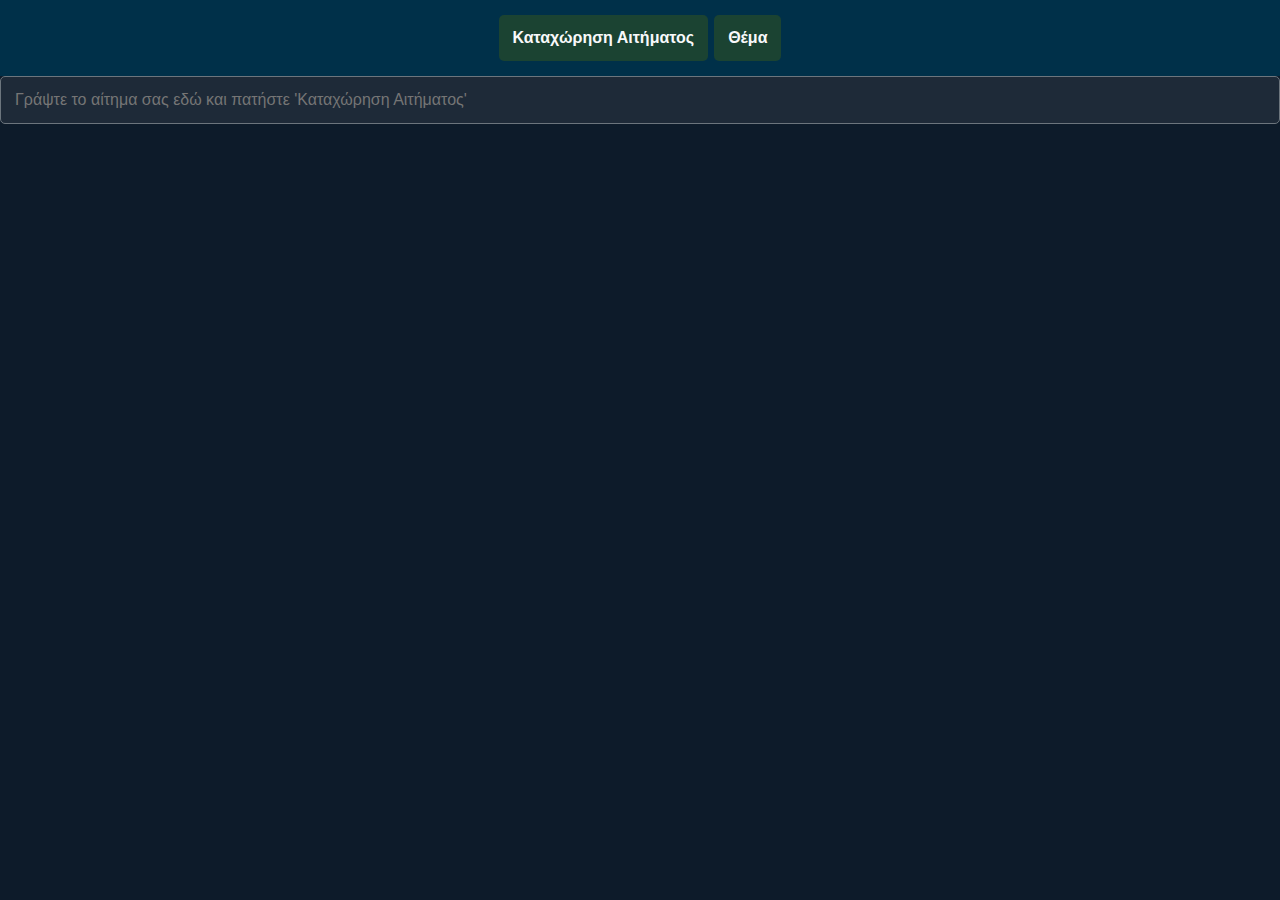
<file: index.html>
<!DOCTYPE html>
<html lang="en">
<head>
    <meta charset="UTF-8">
    <meta name="viewport" content="width=device-width, initial-scale=1.0">
    <title>Toggle Class</title>
    <link rel="stylesheet", href="styles.css">
</head>
<body>
    <div class="header">
        <button class="btn" id="btnNewRequest">Καταχώρηση Αιτήματος</button>
        <button class="btn" id="btnTheme">Θέμα</button>
    </div>
    <input type="text" class="initial-input" id="initialInput" placeholder="Γράψτε το αίτημα σας εδώ και πατήστε 'Καταχώρηση Αιτήματος'">
    <ul class="req-list" id="reqList">
        <li class="list-item"></li>
    </ul>
    <script src="script.js"></script>
</body>
</html>
</file>
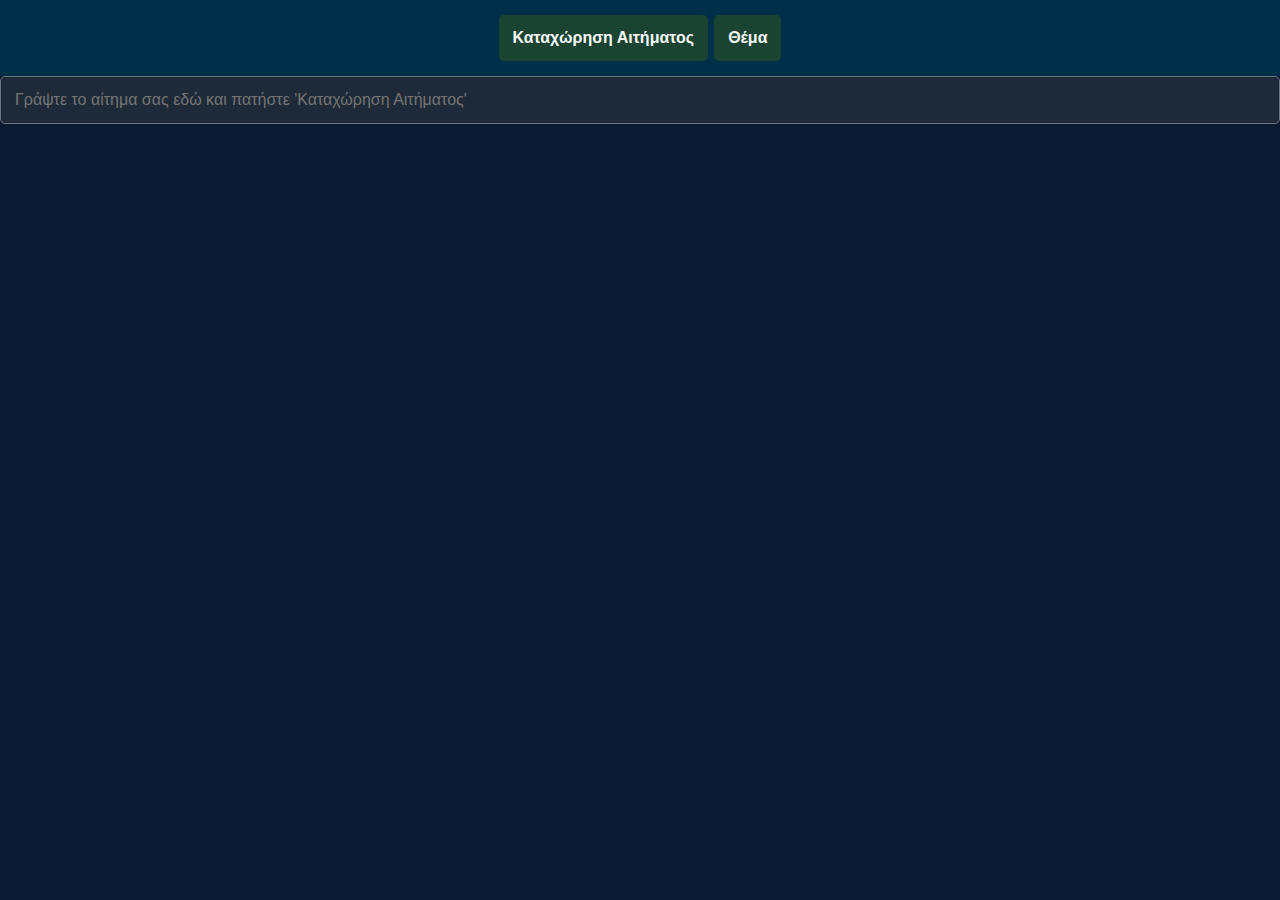
<file: html/index.html>
<!DOCTYPE html>
<html lang="en">
  <head>
    <meta charset="UTF-8" />
    <meta name="viewport" content="width=device-width, initial-scale=1.0" />
    <title>Toggle Class</title>
    <link rel="stylesheet" href="/css/styles.css" />
  </head>
  <body>
    <div class="header">
      <button class="btn" id="btnNewRequest">Καταχώρηση Αιτήματος</button>
      <button class="btn" id="btnTheme">Θέμα</button>
    </div>
    <input
      type="text"
      class="initial-input"
      id="initialInput"
      placeholder="Γράψτε το αίτημα σας εδώ και πατήστε 'Καταχώρηση Αιτήματος'"
    />
    <ul class="req-list" id="reqList">
      <li class="list-item"></li>
    </ul>
    <script src="/js/script.js"></script>
  </body>
</html>
</file>
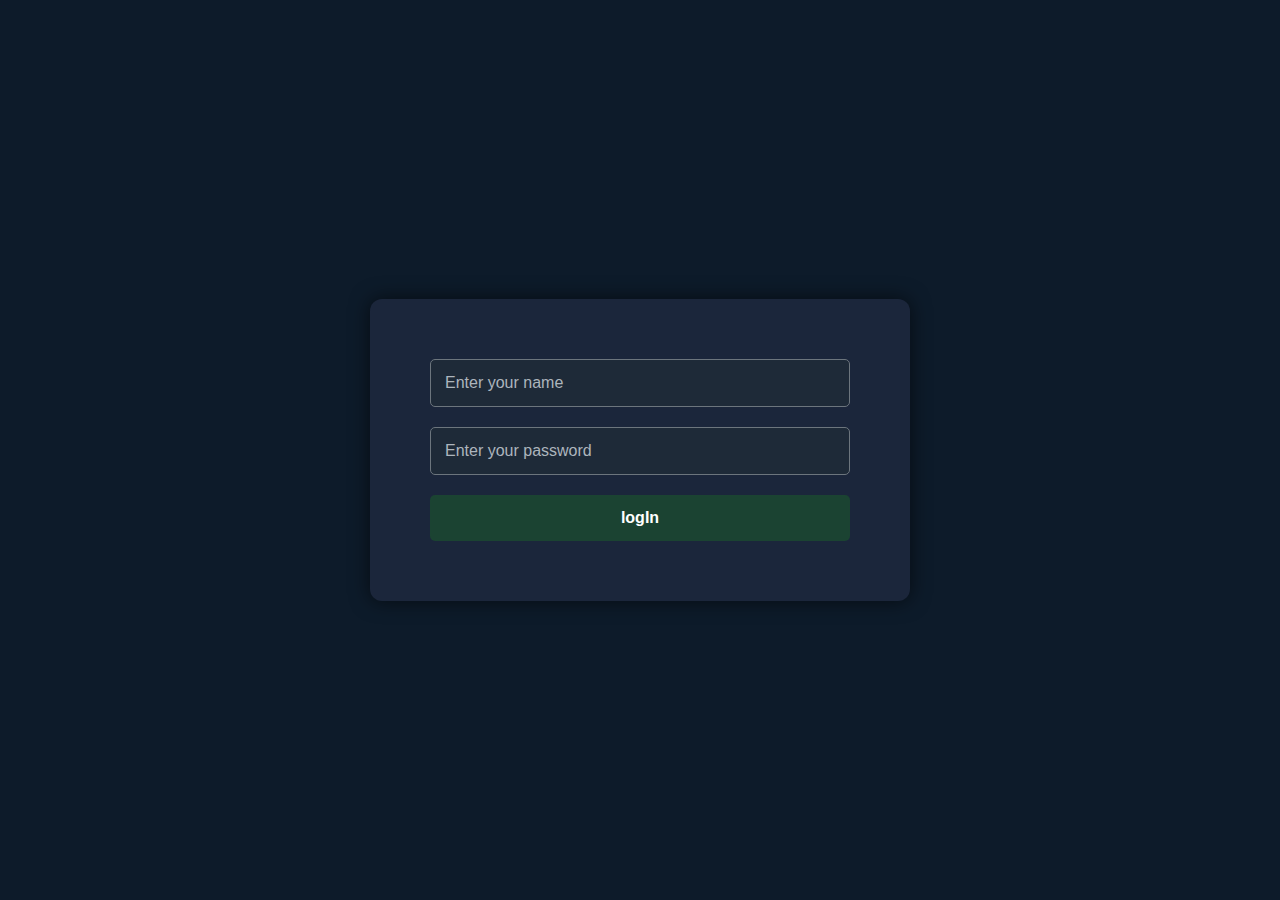
<file: logIn.html>
<!DOCTYPE html>
    <html lang="en">
    <head>
    <meta charset="UTF-8" />
    <meta name="viewport" content="width=device-width, initial-scale=1.0" />
    <title>SignUp</title>
    <link rel="stylesheet" href="styles.css">
    </head>
    <body>
    <div class="container">
    <form class="log-in-form" id="signUpForm">
        <input type="text" class="input-field" placeholder="Enter your name" data-type="name" />
        <span class="error" id="idNameError">Invalid name</span>

        <input type="password" class="input-field" placeholder="Enter your password" data-type="password" />
        <span class="error" id="idPasswordError">Invalid password</span>


        <button type="submit">logIn</button>
    </form>
    </div>
    <script src="script.js"></script>
    </body>

    </html>
</file>
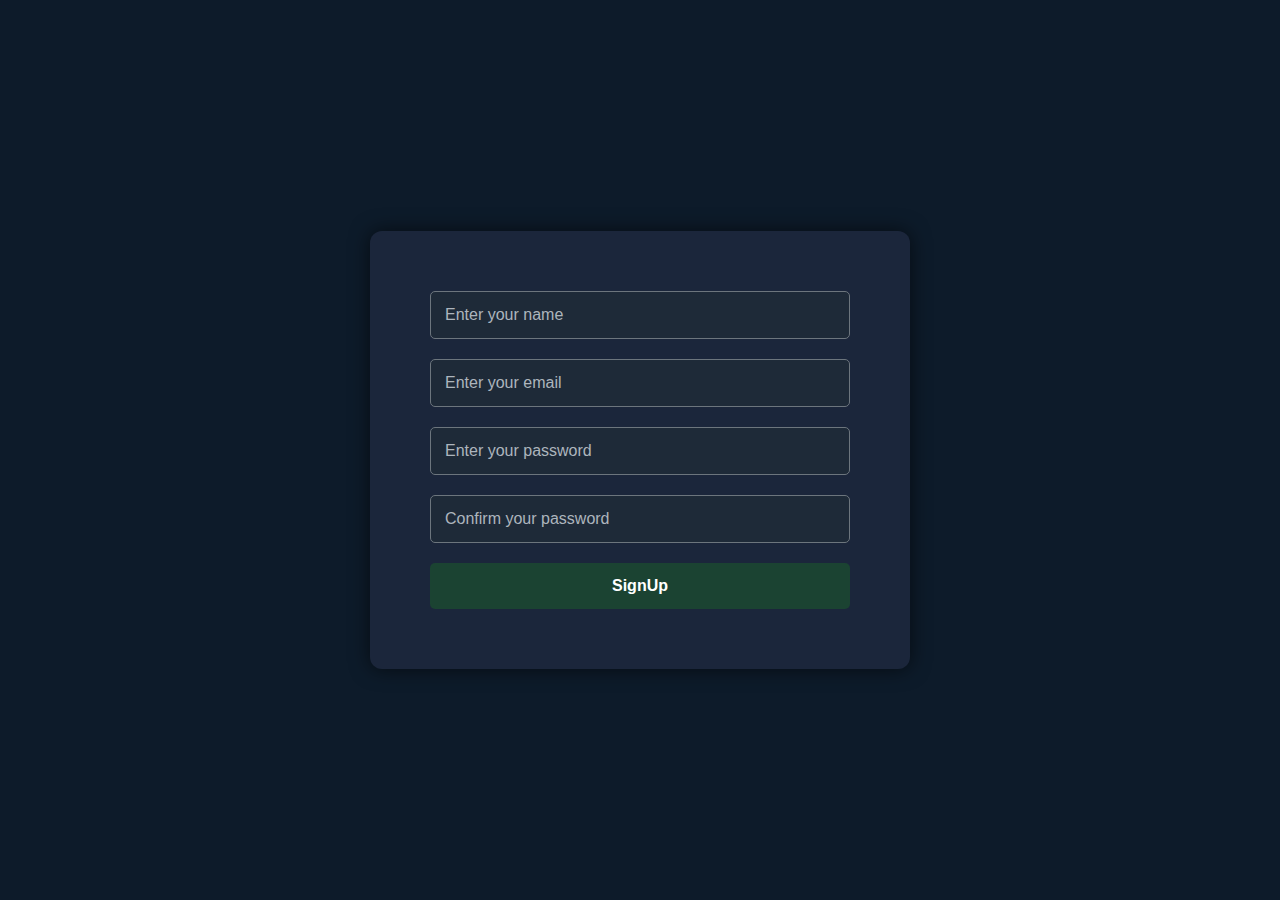
<file: signUp.html>
<!DOCTYPE html>
    <html lang="en">
    <head>
    <meta charset="UTF-8" />
    <meta name="viewport" content="width=device-width, initial-scale=1.0" />
    <title>SignUp</title>
    <link rel="stylesheet" href="styles.css">
    </head>
    <body>
    <div class="container">
    <form class="sign-up-form" id="signUpForm">
        <input type="text" id="name" class="input-field" placeholder="Enter your name" data-type="name" required/>
        <span class="error" id="idNameError">Invalid name</span>

        <input type="email" id="email" class="input-field" placeholder="Enter your email" data-type="email" required/>
        <span class="error" id="idEmailError">Invalid email</span>

        <input type="password" id="password" class="input-field" placeholder="Enter your password" data-type="password" required/>
        <span class="error" id="idPasswordError">Invalid password</span>

        <input type="password" id="confirmPassword" class="input-field" placeholder="Confirm your password" data-type="confirm-password" required/>
        <span class="error" id="idConfirmPasswordError">Passwords do not match</span>


        <button type="submit">SignUp</button>
    </form>
    </div>
    <script src="script.js"></script>
    </body>

    </html>
</file>
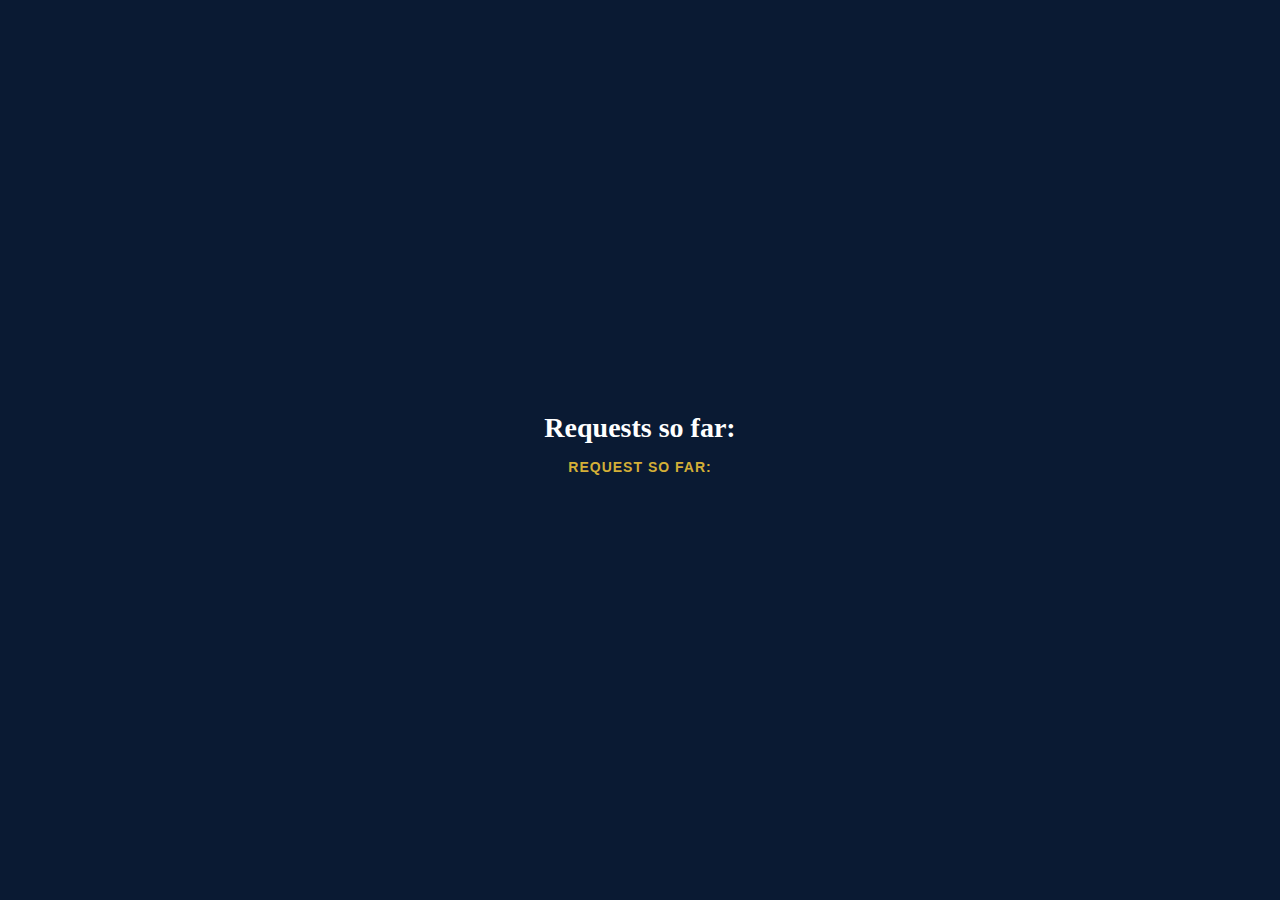
<file: html/headHome.html>
<!DOCTYPE html>
<html lang="en">
  <head>
    <meta charset="UTF-8" />
    <meta name="viewport" content="width=device-width, initial-scale=1.0" />
    <title>See Requests</title>
    <link rel="stylesheet" href="/css/styles.css" />
  </head>
  <body>
    <div class="outer-container">
      <h1 class="title">Requests so far:</h1>
      <h2 class="subtitle">Request so far:</h2>

      <div class="api-response" id="apiResponse"></div>
    </div>
    <script src="/js/headHome.js"></script>
  </body>
</html>
</file>
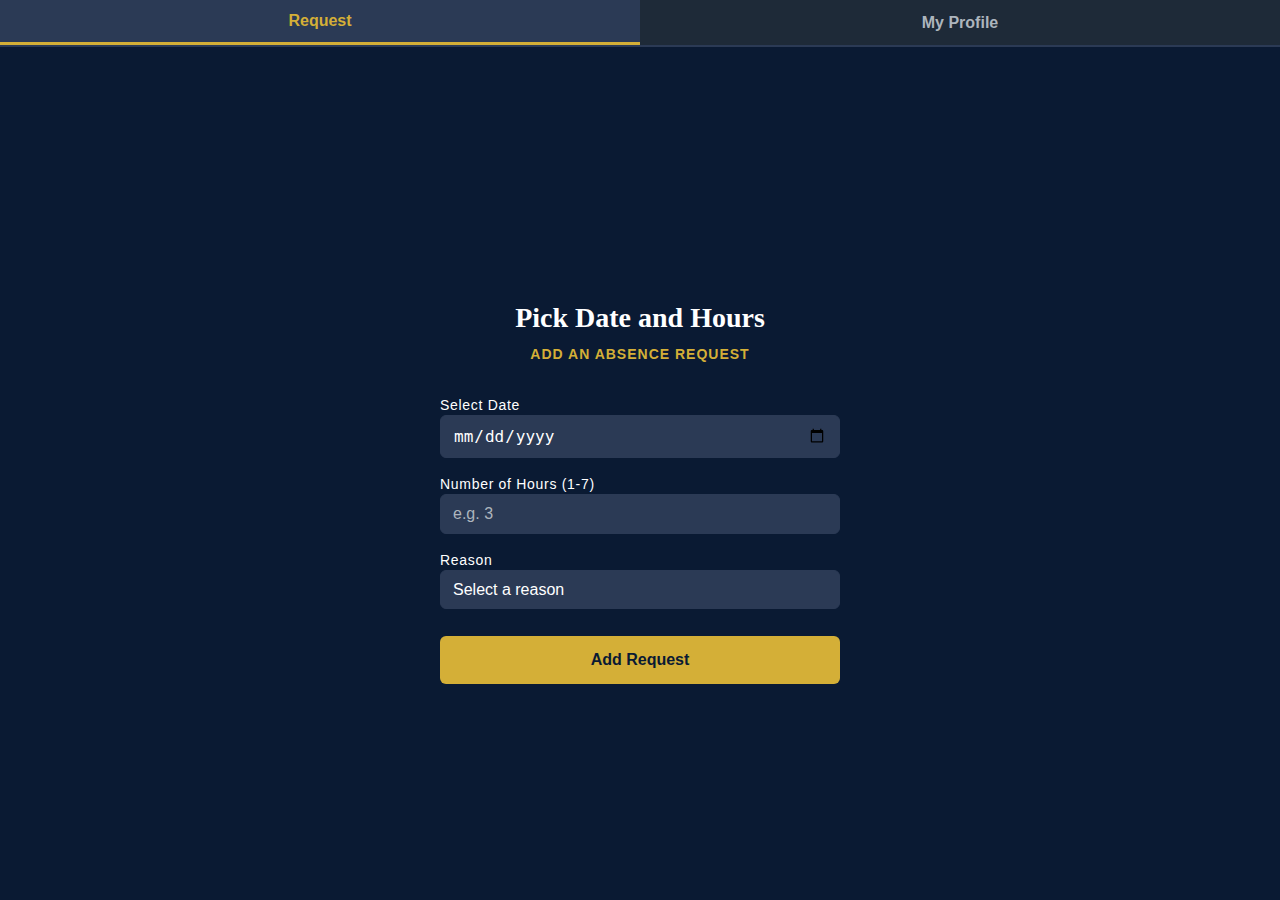
<file: html/home.html>
<!DOCTYPE html>
<html lang="en">
  <head>
    <meta charset="UTF-8" />
    <meta name="viewport" content="width=device-width, initial-scale=1.0" />
    <title>E-ArmyReports</title>
    <link rel="stylesheet" href="/css/styles.css" />
  </head>
  <body>
    
<!-- Tab Navigation -->
<div class="tab-nav" id="tabsNav">
  <button class="tab active" data-content="content1">Request</button>
  <button class="tab" data-content="content2">My Profile</button>
</div>

    <div class="outer-container">
      <div class="content active" id="content1">
        <h1 class="title">Pick Date and Hours</h1>
        <h2 class="subtitle">add an absence request</h2>
        <div class="container">
          <form class="calendar-form" id="calendarForm">
            
            <label for="dateInput">Select Date</label>
            <input 
              name="date"  
              type="date" 
              class="date-input" 
              id="dateInput" 
              required
            >

            <label for="hoursNumber">Number of Hours (1-7)</label>
            <input 
              name="hours" 
              type="number" 
              class="hours-number" 
              id="hoursNumber" 
              min="1" 
              max="7" 
              placeholder="e.g. 3" 
              required
            >
            
            <label for="reasonDropdown">Reason</label>
            <select 
              name="reason" 
              class="reason-dropdown" 
              id="reasonDropdown" 
              required>
              <option value="" disabled selected>Select a reason</option>
              <option value="personal">Personal</option>
              <option value="parent">Parent</option>
              <option value="hospital">Hospital</option>
            </select>

            <button type="submit" id="btnNewRequest">Add Request</button>
          </form>
        </div>
      </div>
      <div class="content" id="content2">
        This is page 2!
      </div>
    </div>
    <script src="/js/script.js"></script>
  </body>
</html>
</file>
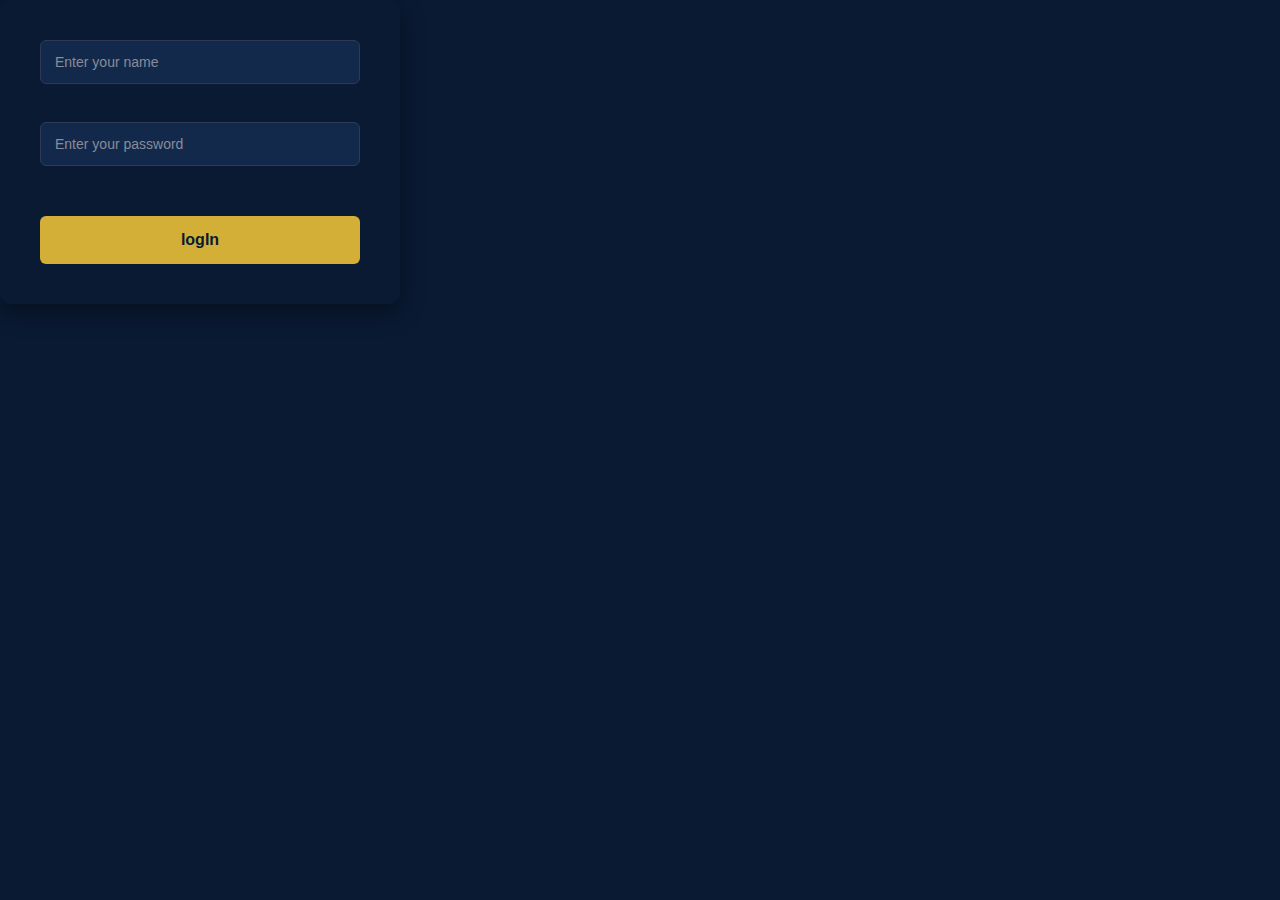
<file: html/logIn.html>
<!DOCTYPE html>
<html lang="en">
  <head>
    <meta charset="UTF-8" />
    <meta name="viewport" content="width=device-width, initial-scale=1.0" />
    <title>SignUp</title>
    <link rel="stylesheet" href="/css/styles.css" />
  </head>
  <body>
    <div class="container">
      <form class="log-in-form" id="logInForm">
        <input
          type="text"
          class="input-field"
          placeholder="Enter your name"
          data-type="name"
        />
        <span class="error" id="idNameError">Invalid name</span>

        <input
          type="password"
          class="input-field"
          placeholder="Enter your password"
          data-type="password"
        />
        <span class="error" id="idPasswordError">Invalid password</span>
        <button type="submit">logIn</button>
      </form>
    </div>
    <script src="/js/logIn.js"></script>
  </body>
</html>
</file>
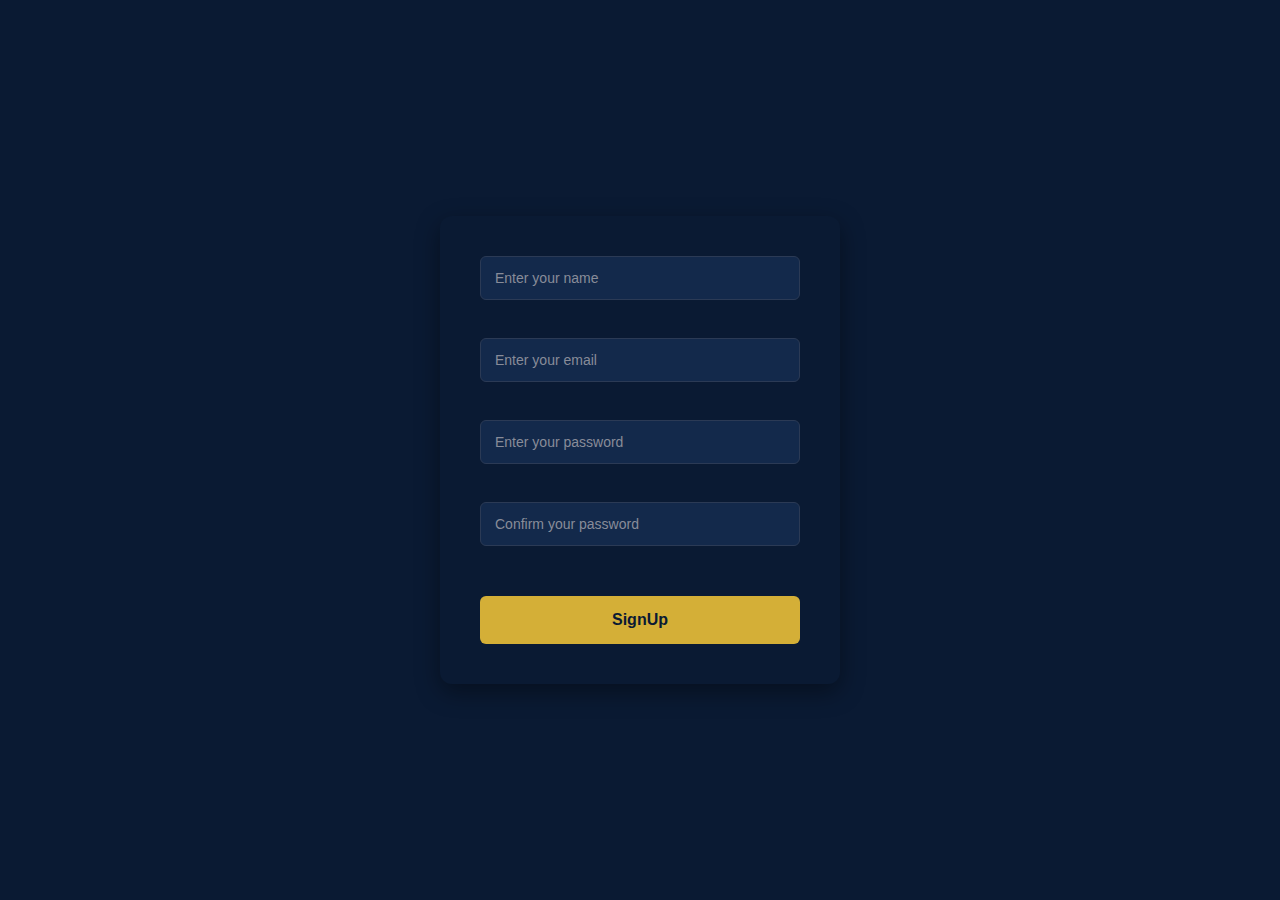
<file: html/signUp.html>
<!DOCTYPE html>
<html lang="en">
  <head>
    <meta charset="UTF-8" />
    <meta name="viewport" content="width=device-width, initial-scale=1.0" />
    <title>SignUp</title>
    <link rel="stylesheet" href="/css/styles.css"/>
  </head>
  <body>
    <div class="outer-container">
      <div class="container">
        <form class="sign-up-form" id="signUpForm">
          <input
            type="text"
            id="name"
            class="input-field"
            placeholder="Enter your name"
            data-type="name"
            required
          />
          <span class="error" id="idNameError">Invalid name</span>

          <input
            type="email"
            id="email"
            class="input-field"
            placeholder="Enter your email"
            data-type="email"
            required
          />
          <span class="error" id="idEmailError">Invalid email</span>

          <input
            type="password"
            id="password"
            class="input-field"
            placeholder="Enter your password"
            data-type="password"
            required
          />
          <span class="error" id="idPasswordError">Invalid password</span>

          <input
            type="password"
            id="confirmPassword"
            class="input-field"
            placeholder="Confirm your password"
            data-type="confirm-password"
            required
          />
          <span class="error" id="idConfirmPasswordError"
            >Passwords do not match</span
          >

          <button type="submit">SignUp</button>
        </form>
      </div>
    </div>
    <script src="/js/signUp.js"></script>
  </body>
</html>
</file>
<file: styles.css>
/* === Base Reset === */
html, body {
  margin: 0;
  padding: 0;
  height: 100%;
  font-family: 'Segoe UI', Tahoma, Geneva, Verdana, sans-serif;
  background-color: #0d1b2a; /* Dark navy */
  color: #f8f9fa;
  font-size: 18px; /* Slightly larger for readability */
}

/* === Utility === */
ul {
  list-style: none;
  padding: 0;
  margin: 0;
}

.btn {
  padding: 14px;
  border-radius: 5px;
  background-color: #1b4332; /* Army green */
  color: #f8f9fa;
  border: none;
  cursor: pointer;
  font-weight: bold;
  font-size: 16px;
  transition: background-color 0.3s ease;
}

.btn:hover {
  background-color: #2d6a4f; /* Brighter army green */
}

/* === Themes (Optional) === */
.dark {
  background-color: #1a1a1a;
}

.white {
  background-color: #f8f9fa;
  color: #212529;
}

/* === Header === */
.header {
  background-color: #003049; /* Deep navy blue */
  padding: 15px;
  text-align: center;
  color: white;
  font-size: 22px;
  font-weight: bold;
}

/* === Input Fields === */
.input-field,
.initial-input {
  background-color: #1e2a38; /* Navy input background */
  color: white;
  padding: 14px;
  font-size: 16px;
  border: 1px solid #6c757d;
  border-radius: 5px;
  width: 100%;
  box-sizing: border-box;
}

.input-field::placeholder {
  color: #adb5bd;
}

/* === Container (Centers the form) === */
.container {
  width: 100vw;
  height: 100vh;
  display: flex;
  align-items: center;
  justify-content: center;
  background-color: #0d1b2a;
}

/* === Sign-Up Form === */
.sign-up-form, .log-in-form {
  display: flex;
  flex-direction: column;
  gap: 20px;
  width: 420px;
  background-color: #1b263b; /* Deep navy */
  padding: 60px;
  border-radius: 12px;
  box-shadow: 0 0 20px rgba(0, 0, 0, 0.6);
}

.sign-up-form button[type="submit"], .log-in-form button[type="submit"] {
  background-color: #1b4332;
  color: white;
  font-weight: bold;
  font-size: 16px;
  border: none;
  border-radius: 5px;
  padding: 14px;
  cursor: pointer;
}

.sign-up-form button[type="submit"]:hover {
  background-color: #2d6a4f;
}

/* === Error messages === */
.error {
  color: #ff4d4d;
  font-size: 14px;
  display: none;
}

/* === Responsive Design for Mobile === */
@media (max-width: 480px) {
  .sign-up-form {
    width: 90%;
    padding: 40px;
  }

  html, body {
    font-size: 16px;
  }

  .btn {
    font-size: 15px;
    padding: 12px;
  }

  .input-field {
    padding: 12px;
    font-size: 15px;
  }
}
</file>
<file: css/styles.css>
/* === Base Reset === */
html,
body {
  margin: 0;
  padding: 0;
  height: 100%;
  font-family: "Segoe UI", Tahoma, Geneva, Verdana, sans-serif;
  background-color: #0a1a33; /* Dark navy blue like Hellenic navy's colors */
  color: #f8f9fa;
  font-size: 18px; 
  display: flex;
  flex-direction: column; /* stack children vertically */
}

ul {
  list-style: none;
  padding: 0;
  margin: 0;
}

.btn {
  padding: 14px;
  border-radius: 5px;
  background-color: #1b4332; /* Army green */
  color: #f8f9fa;
  border: none;
  cursor: pointer;
  font-weight: bold;
  font-size: 16px;
  transition: background-color 0.3s ease;
}

.btn:hover {
  background-color: #2d6a4f; /* Brighter army green */
}

/* === Themes (Optional) === */
.dark {
  background-color: #1a1a1a;
}

.white {
  background-color: #f8f9fa;
  color: #212529;
}

/* === Header === */
.header {
  background-color: #003049; /* Deep navy blue */
  padding: 15px;
  text-align: center;
  color: white;
  font-size: 22px;
  font-weight: bold;
}

/* === Input Fields === */
.input-field,
.initial-input {
  background-color: #1e2a38; /* Navy input background */
  color: white;
  padding: 14px;
  font-size: 16px;
  border: 1px solid #6c757d;
  border-radius: 5px;
  width: 100%;
  box-sizing: border-box;
}

.input-field::placeholder {
  color: #adb5bd;
}

/* === Container (Centers the form) === */
.container {
  max-width: 400px;
  display: flex;
  align-items: center;
  justify-content: center;
}

/* Visible state */
.error.show {
  opacity: 1;
  visibility: visible;
}

.navy-logo{
  height: 100px;
  width: auto;
  margin-bottom: 20px;
}

.title{
  font-family: "Merriweather", serif;
  font-size: 28px;
  font-weight: 700;
  color: #ffffff;
  text-align: center;
  margin-bottom: 4px;
}

.subtitle{
  font-family: "Inter", sans-serif;
  font-size: 14px;
  font-weight: 600;
  letter-spacing: 1px;
  text-transform: uppercase;
  color: #d4af37;
  text-align: center;
  margin-bottom: 32px;
}

label{
  font-family: "Inter", sans-serif;
  font-size: 14px;
  font-weight: 500;
  color: #ffffff;
  margin-bottom: 8px;
  letter-spacing: 0.7px;
}

.log-in-form input, .sign-up-form input{
  height: 44px;
  padding: 0 14px;
  border: 1px solid #2b3a55;
  border-radius: 6px;
  background-color: #13294b;
  font-family: "Inter", sans-serif;
  font-size: 14px;
  color: #ffffff;
  margin-bottom: 20px;
}

input.input-field::placeholder{
   color: #888c99;
}

input:focus{
  outline: none; /* we remove the default blue outline */
  border: 1px solid #d4af37; /* gold border */
  box-shadow: 0 0 4px rgba(212, 175, 55, 0.6); /* glowing effect */
}


/* === Sign-Up Form === */
.sign-up-form,
.log-in-form {
  display: flex;
  flex-direction: column;
  width: 420px;
  box-shadow: 0px 8px 24px rgba(0,0,0,0.4);
  color: white;
  font-weight: bold;
  font-size: 16px;
  border: none;
  border-radius: 12px;
  padding: 40px;
  margin: auto;
}


button[type="submit"], .signout-btn {
  height: 48px;
  width: 100%;
  background-color: #d4af37;
  font-family: "Inter", sans-serif;
  font-size: 16px;
  font-weight: 600;
  color: #0a1a33;
  border: none;
  border-radius: 6px;
  cursor: pointer;
  margin-top: 12px;
}

button[type="submit"]:hover,
button[type="submit"]:focus {
  background-color: #b9972e;
  color: #ffffff;
  box-shadow: 0px 8px 24px rgba(0, 0, 0, 0.3);
  transition: all 0.3s ease-in-out;
}

button[type="submit"] {
    transition: transform 0.1s ease; /* smooth animation */
}

button[type="submit"]:active, .signout-btn:active{
    transform: scale(1.1); /* scale up by 10% on click */
}

/* === Error messages === */
.error {
  color: #ff4d4d;
  font-size: 14px;
  opacity: 0;
  visibility: hidden;
  margin-top: -10px;
  margin-bottom: 12px;
  transition: opacity 0.3s ease, visibility 0.3s ease;
}


.outer-container {
  display: flex;
  flex-direction: column;      /* stack children vertically */
  justify-content: center;      /* vertical centering */
  align-items: center;          /* horizontal centering */
  height: 100vh;               /* full viewport height */
}

/* Homepage */

.calendar-form input {
  background-color: #2b3a55;      /* darker input background */
  color: #ffffff;                 /* text color */
  border: 1px solid #2b3a55;      /* initial border same as bg */
  border-radius: 6px;             /* rounded corners */
  font-size: 16px;                /* readable text */
  padding: 10px 12px;             /* inner spacing */
  margin-bottom: 15px;            /* spacing between inputs */
  width: 100%;                    /* fill parent width */
  box-sizing: border-box;         /* include padding in width */
  transition: all 0.2s ease;      /* smooth hover/focus transition */
}

/* Focus effect */
.calendar-form input:focus {
  border: 2px solid #d4af37; /* golden border */
  outline: none;
  box-shadow: 0 0 4px rgba(212, 175, 55, 0.6);
}

/* Placeholder color */
.calendar-form ::placeholder {
  color: #adb5bd;
}


.calendar-form .reason-dropdown {
  background-color: #2b3a55;
  color: #ffffff;
  border: 1px solid #2b3a55;
  border-radius: 6px;
  font-size: 16px;
  padding: 10px 12px;
  margin-bottom: 15px;
  width: 100%;
  box-sizing: border-box;
  appearance: none; /* removes default arrow */
  transition: all 0.2s ease;
}

.calendar-form .reason-dropdown:focus {
  border: 2px solid #d4af37;
  outline: none;
  box-shadow: 0 0 4px rgba(212, 175, 55, 0.6);
}


/* Focus effect */
.calendar-form .reason-dropdown:focus {
  border: 2px solid #d4af37;       /* golden border */
  outline: none;
  box-shadow: 0 0 4px rgba(212, 175, 55, 0.6);
}

/* Hover effect */
.calendar-form .reason-dropdown:hover {
  border-color: #d4af37;
}

/* Hover effect */
.log-in-form input:hover {
  border-color: #d4af37;
  transition: border-color 0.8s ease;
}

/* Hover effect */
.sign-up-form input:hover {
  border-color: #d4af37;
  transition: border-color 0.8s ease;
}

/* Optional: hover effect */
.calendar-form input:hover, .calendar-form .reason-dropdown:hover{
  border-color: #d4af37;
}

/* Tab Navigation */
.tab-nav {
  display: flex;
  background-color: #1e2a38; /* match form background */
  border-bottom: 2px solid #2b3a55;
  margin-bottom: 20px;
}

 .tab {
  flex: 1;
  cursor: pointer;
  padding: 12px 0;
  text-align: center;
  font-size: 16px;
  font-weight: bold;
  color: #adb5bd;
  background-color: #1e2a38;
  border: none;
}

.tab-nav .tab:hover {
  background-color: #2b3a55;
}

.tab.active {
  color: #d4af37;
  border-bottom: 3px solid #d4af37;
  background-color: #1e2a38;
}

.content {
  display: none; /* hide all contents by default */
}

.content.active {
  display: block; /* only show active one */
}

.profile-image-preview{
  width: 100px;
  height: 100px;
}

.profile-image-preview:hover {
  background-color: #1e2a38;
  cursor: pointer;
  padding: 5px;
  border-radius: 6px;
}




/* === Profile Section === */
.profile-container {
  display: flex;
  flex-direction: column;
  align-items: center;
  background-color: #1e2a38;
  border-radius: 12px;
  padding: 30px;
  width: 420px;
  margin: 30px auto;
  box-shadow: 0px 8px 24px rgba(0,0,0,0.4);
}

.profile-image-label {
  display: flex;
  flex-direction: column;
  align-items: center;
  cursor: pointer;
  margin-bottom: 20px;
  text-align: center;
}

.profile-image-preview {
  width: 120px;
  height: 120px;
  border-radius: 50%;
  object-fit: cover;
  border: 3px solid #d4af37; /* gold border */
  transition: all 0.3s ease;
}

.profile-image-preview:hover {
  transform: scale(1.05);
  box-shadow: 0 0 12px rgba(212, 175, 55, 0.6);
}

.profile-change-text {
  margin-top: 10px;
  font-size: 14px;
  color: #adb5bd;
}

.profile-description {
  width: 100%;
  min-height: 100px;
  background-color: #13294b;
  border: 1px solid #2b3a55;
  border-radius: 8px;
  padding: 12px;
  font-size: 15px;
  color: #ffffff;
  margin-bottom: 20px;
  resize: none;
}

.profile-description:focus {
  border: 1px solid #d4af37;
  outline: none;
  box-shadow: 0 0 6px rgba(212, 175, 55, 0.6);
}


.footer {
  background-color: #0a0a23;
  color: white;
  display: flex;
  justify-content: space-between;
  align-items: center;
  padding: 15px 40px;
}

.footer a {
  color: #a5c9ff;
  margin-left: 15px;
  text-decoration: none;
  font-size: 14px;
}

.footer a:hover {
  text-decoration: underline;
}

/* === Responsive Design for Mobile === */
@media (max-width: 480px) {

  .container{
    padding: 24px;
  }

  .sign-up-form {
    width: 90%;
    padding: 40px;
  }

  html,
  body {
    font-size: 16px;
  }

  .btn {
    font-size: 15px;
    padding: 12px;
  }

  .input-field {
    padding: 12px;
    font-size: 15px;
  }
}
</file>
